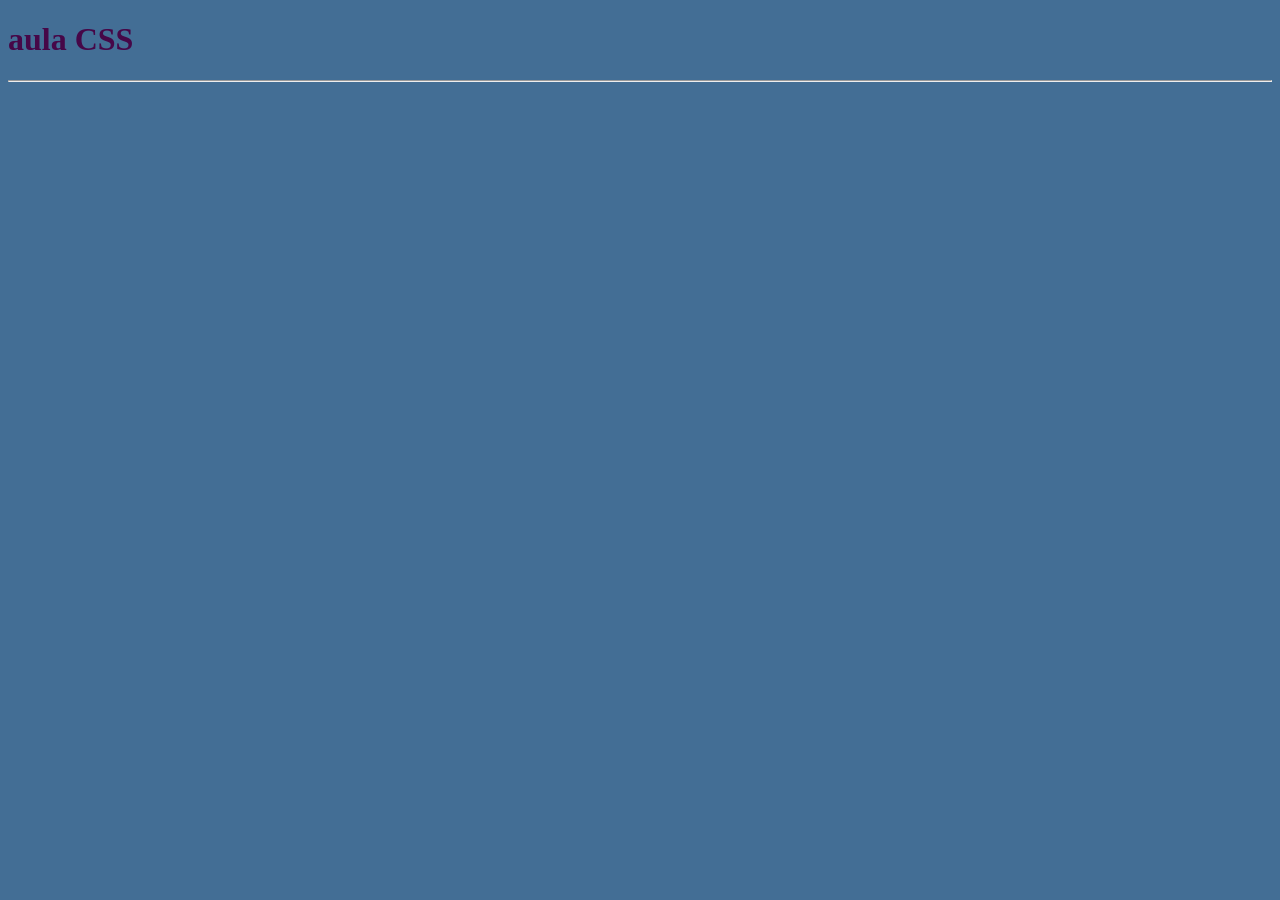
<file: aula css/index.html>
<!DOCTYPE html>
<html lang="pt_br">
<head>
  <meta charset="UTF-8">
  <meta name="viewport" content="width=device-width, initial-scale=1.0">
  <link rel="stylesheet"  href="./css/css-aula.css">
  <title>aula de CSSs</title>
</head>
<body>
  <h1 class="h1-estilo">aula CSS</h1>
  <hr>
</body>
</html>
</file>
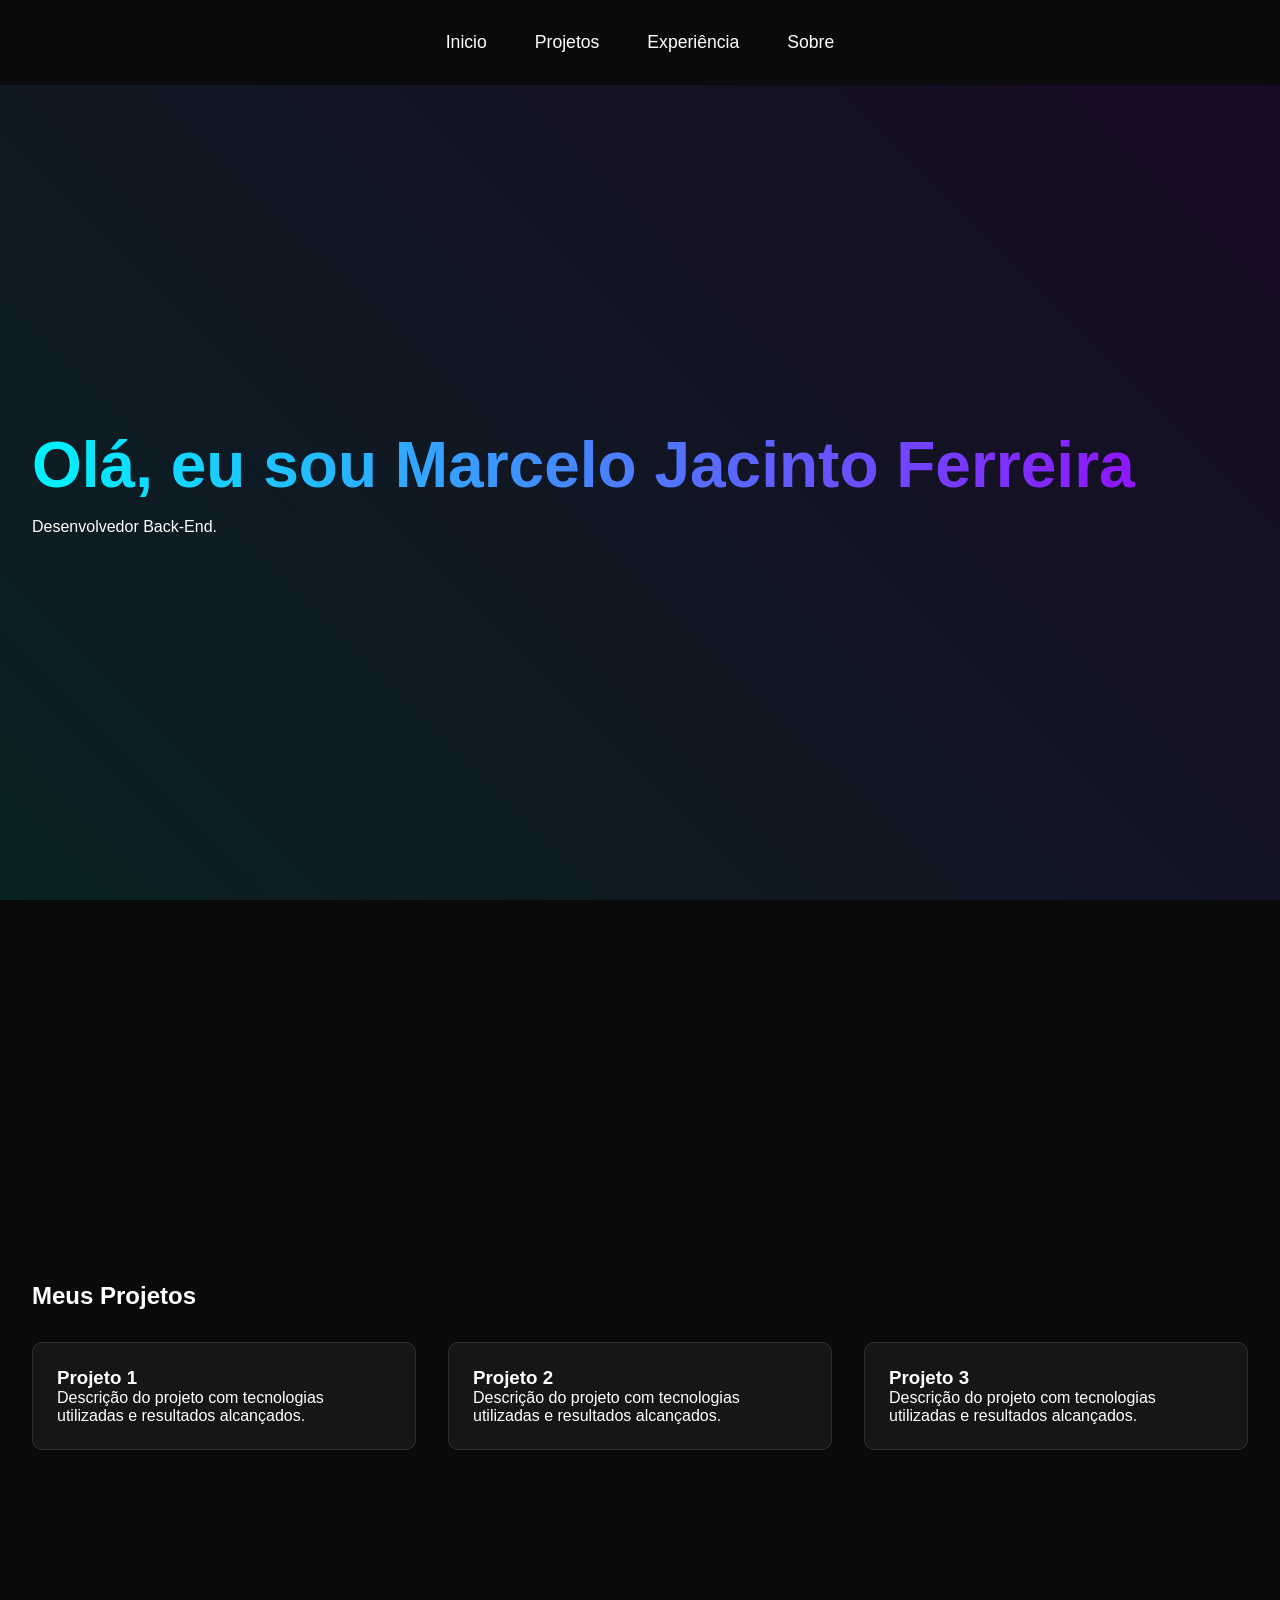
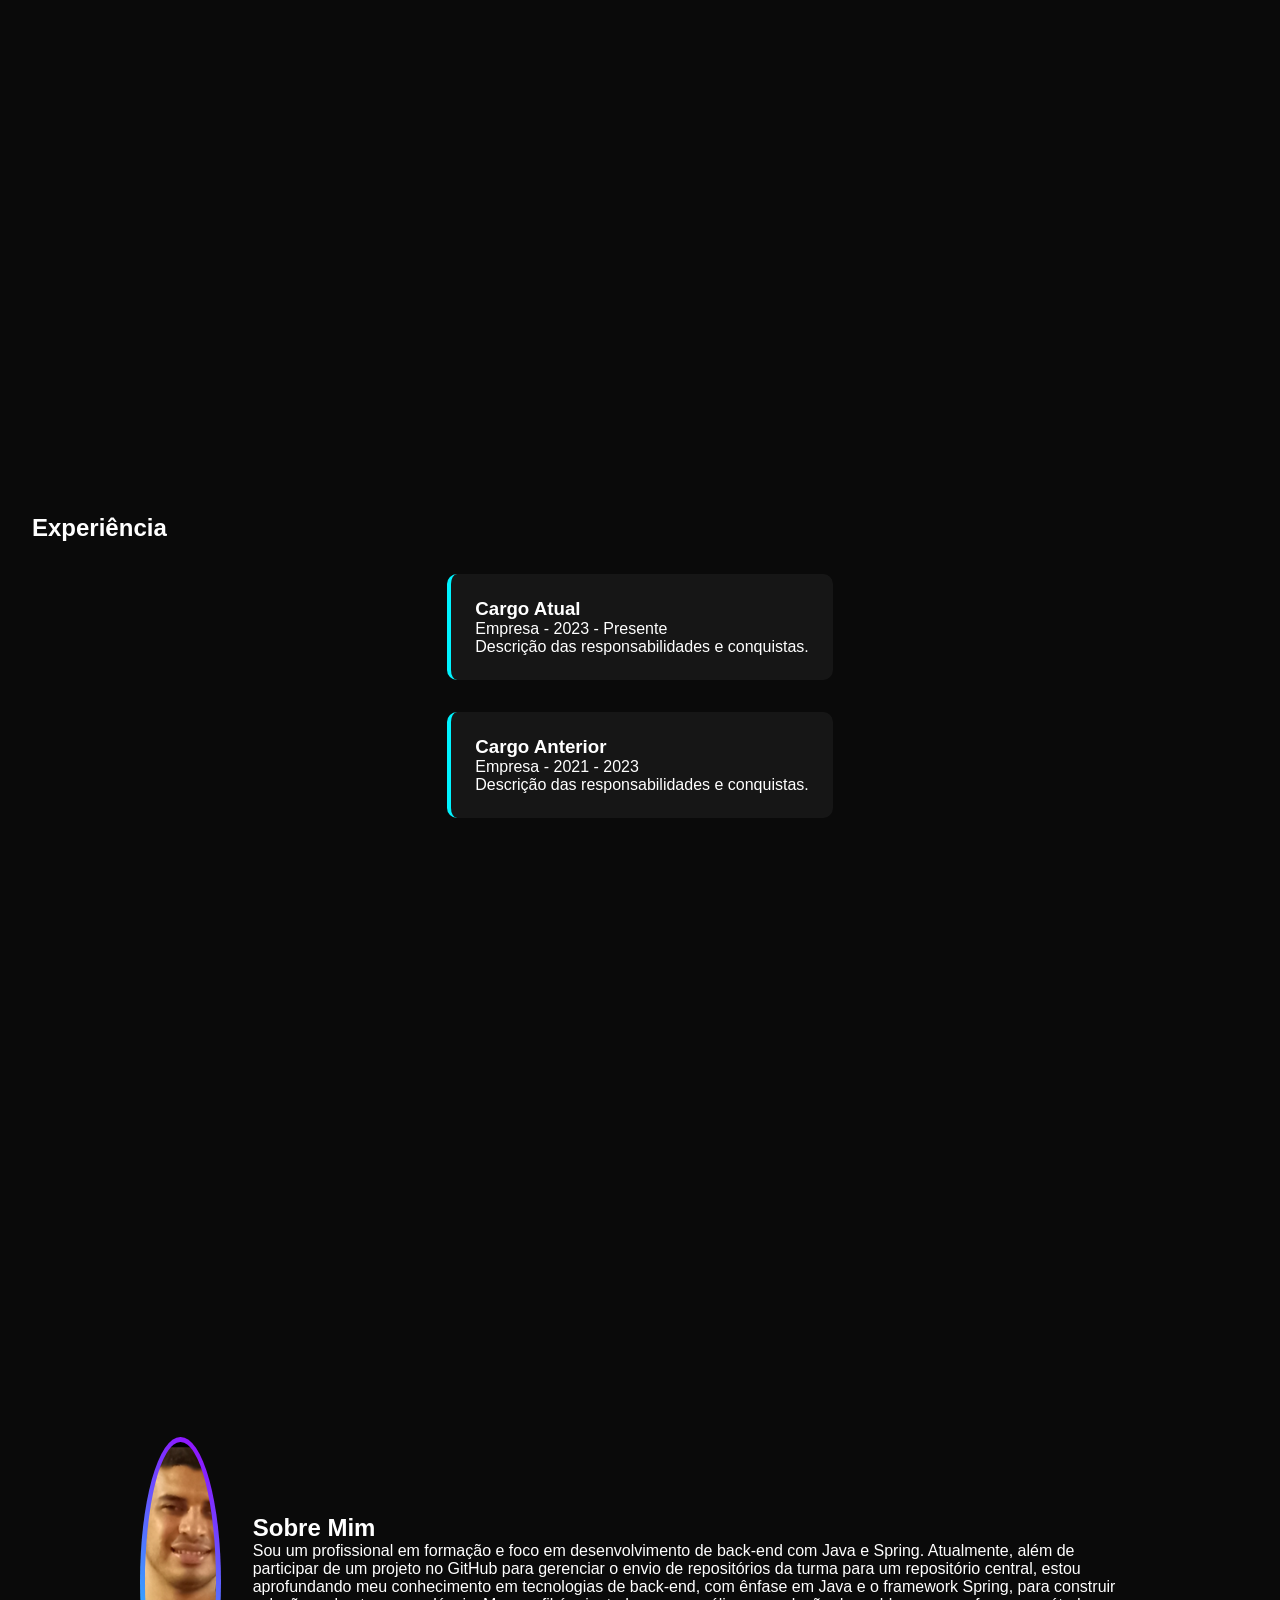
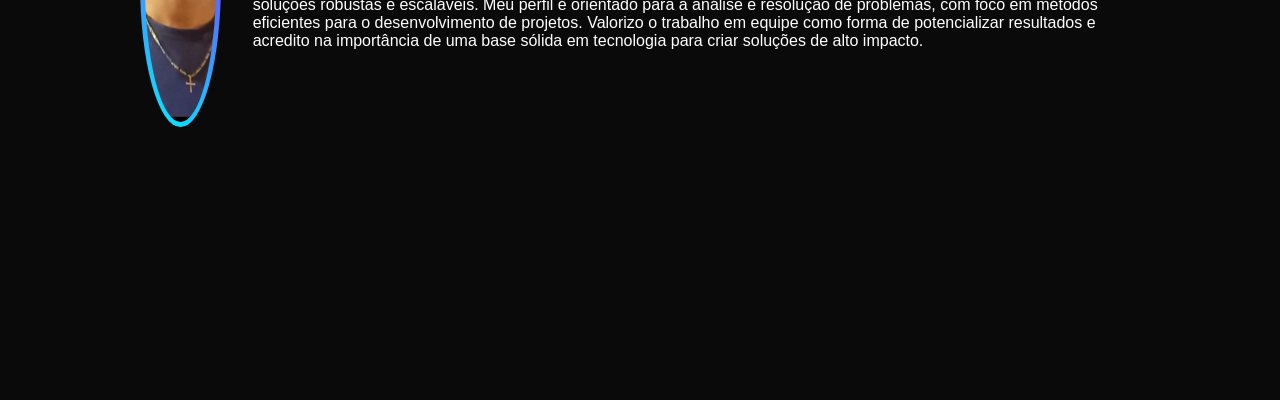
<file: Meu-Portfolio/index.html>
<!DOCTYPE html>
<html lang="pt-br">
<head>
    <meta charset="UTF-8">
    <meta name="viewport" content="width=device-width, initial-scale=1.0">
    <title>Meu Portfólio</title>
    <link rel="stylesheet" href="./css/styles.css">
</head>
<body>
    <nav class="navbar">
        <div class="nav-links">
            <a href="#home">Inicio</a>
            <a href="#projects">Projetos</a>
            <a href="#experience">Experiência</a>
            <a href="#about">Sobre</a>
        </div>
    </nav>

    <section id="home" class="hero">
        <h1>Olá, eu sou Marcelo Jacinto Ferreira </h1>
        <p>Desenvolvedor Back-End.</p>
    </section>

    <section id="projects">
        <h2>Meus Projetos</h2>
        <div class="project-grid">
            <div class="project-card">
                <h3>Projeto 1</h3>
                <p>Descrição do projeto com tecnologias utilizadas e resultados alcançados.</p>
            </div>
            <div class="project-card">
                <h3>Projeto 2</h3>
                <p>Descrição do projeto com tecnologias utilizadas e resultados alcançados.</p>
            </div>
            <div class="project-card">
                <h3>Projeto 3</h3>
                <p>Descrição do projeto com tecnologias utilizadas e resultados alcançados.</p>
            </div>
        </div>
    </section>

    <section id="experience">
        <h2>Experiência</h2>
        <div class="experience-timeline">
            <div class="timeline-item">
                <h3>Cargo Atual</h3>
                <p>Empresa - 2023 - Presente</p>
                <p>Descrição das responsabilidades e conquistas.</p>
            </div>
            <div class="timeline-item">
                <h3>Cargo Anterior</h3>
                <p>Empresa - 2021 - 2023</p>
                <p>Descrição das responsabilidades e conquistas.</p>
            </div>
        </div>
    </section>

    <section id="about">
        <div class="about-content">
            <div class="profile-img">
                <img src="./img/Design sem nome (3).png" alt="Marcelo Fereira">
            </div>
            <div>
                <h2>Sobre Mim</h2>
                <p>
                      Sou um profissional em formação e foco em desenvolvimento de back-end com Java e Spring. Atualmente,
                     além de participar de um projeto no GitHub para gerenciar o envio de repositórios da turma para um 
                     repositório central, estou aprofundando meu conhecimento em tecnologias de back-end, com ênfase em 
                      Java e o framework Spring, para construir soluções robustas e escaláveis.
                    Meu perfil é orientado para a análise e resolução de problemas, 
                    com foco em métodos eficientes para o desenvolvimento de projetos. Valorizo o trabalho em equipe como 
                    forma de potencializar resultados e acredito na importância de uma base sólida em tecnologia para criar 
                    soluções de alto impacto.
                </p>
            </div>
        </div>
    </section>

    <script src="./js/script.js"></script>
</body>
</html>
</file>
<file: aula css/css/css-aula.css>
*{
  background-color: rgb(67, 110, 149);
}

.h1-estilo{
  color: rgb(70, 7, 72);
}
</file>
<file: Meu-Portfolio/css/styles.css>
:root {
  --neon-blue: #00f3ff;
  --neon-purple: #9d00ff;
  --dark-bg: #0a0a0a;
  --light-text: #ffffff;
}

* {
  margin: 0;
  padding: 0;
  box-sizing: border-box;
  font-family: 'Segoe UI', sans-serif;
}

body {
  background: var(--dark-bg);
  color: var(--light-text);
  overflow-x: hidden;
}

.navbar {
  position: fixed;
  top: 0;
  width: 100%;
  padding: 1.5rem;
  background: rgba(10, 10, 10, 0.9);
  backdrop-filter: blur(10px);
  z-index: 1000;
}

.nav-links {
  display: flex;
  justify-content: center;
  gap: 2rem;
}

.nav-links a {
  color: var(--light-text);
  text-decoration: none;
  font-size: 1.1rem;
  position: relative;
  padding: 0.5rem;
}

.nav-links a::after {
  content: '';
  position: absolute;
  bottom: 0;
  left: 0;
  width: 0;
  height: 2px;
  background: linear-gradient(to right, var(--neon-blue), var(--neon-purple));
  transition: width 0.3s ease;
}

.nav-links a:hover::after {
  width: 100%;
}

section {
  min-height: 100vh;
  padding: 6rem 2rem 2rem;
  display: flex;
  flex-direction: column;
  justify-content: center;
  position: relative;
}

.hero {
  background: linear-gradient(45deg, rgba(0,243,255,0.1), rgba(157,0,255,0.1));
}

.hero h1 {
  font-size: 4rem;
  margin-bottom: 1rem;
  background: linear-gradient(to right, var(--neon-blue), var(--neon-purple));
  -webkit-background-clip: text;
  -webkit-text-fill-color: transparent;
  animation: glow 2s ease-in-out infinite alternate;
}

@keyframes glow {
  from {
      text-shadow: 0 0 10px var(--neon-blue);
  }
  to {
      text-shadow: 0 0 20px var(--neon-purple);
  }
}

.project-grid {
  display: grid;
  grid-template-columns: repeat(auto-fit, minmax(300px, 1fr));
  gap: 2rem;
  padding: 2rem 0;
}

.project-card {
  background: rgba(255,255,255,0.05);
  border-radius: 10px;
  padding: 1.5rem;
  transition: transform 0.3s ease;
  border: 1px solid rgba(255,255,255,0.1);
  cursor: pointer;
}

.project-card:hover {
  transform: translateY(-10px);
  box-shadow: 0 10px 20px rgba(0,243,255,0.2);
}

.experience-timeline {
  position: relative;
  max-width: 800px;
  margin: 0 auto;
}

.timeline-item {
  margin: 2rem 0;
  padding: 1.5rem;
  background: rgba(255,255,255,0.05);
  border-radius: 10px;
  border-left: 4px solid var(--neon-blue);
}

.about-content {
  display: flex;
  gap: 2rem;
  align-items: center;
  max-width: 1000px;
  margin: 0 auto;
}

.profile-img {
  width: 400px;
  height: 290px;
  border-radius: 50%;
  background: linear-gradient(45deg, var(--neon-blue), var(--neon-purple));
  padding: 5px;
}

.profile-img img {
  width: 100%;
  height: 100%;
  border-radius: 50%;
  object-fit: cover;
}

@media (max-width: 768px) {
  .about-content {
      flex-direction: column;
      text-align: center;
  }
  
  .hero h1 {
      font-size: 2.5rem;
  }
}
</file>
